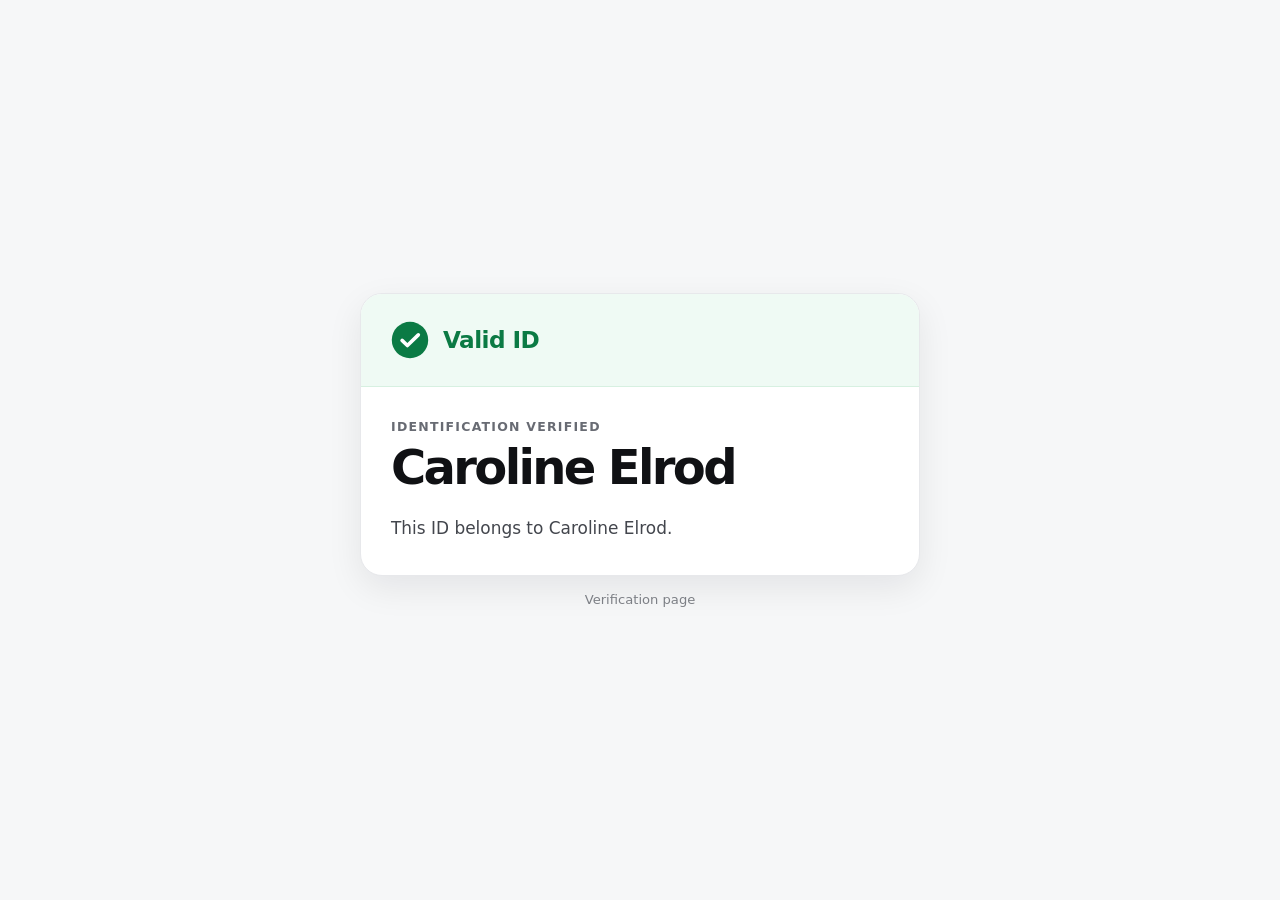
<file: caroline/index.html>
<!doctype html>
<html lang="en">
<head>
  <meta charset="utf-8" />
  <meta name="viewport" content="width=device-width, initial-scale=1" />
  <meta name="robots" content="noindex" />
  <title>Valid ID — Caroline Elrod</title>
  <link rel="stylesheet" href="../styles.css" />
</head>
<body>
  <main>
    <section class="card" aria-label="ID verification result">
      <header class="status">
        <svg class="checkmark" viewBox="0 0 48 48" aria-hidden="true">
          <circle cx="24" cy="24" r="23" fill="#0b7a44" />
          <path d="M14 24.5 20.7 31 34.5 17.5" fill="none" stroke="white" stroke-width="4.5" stroke-linecap="round" stroke-linejoin="round" />
        </svg>
        <h1>Valid ID</h1>
      </header>
      <div class="content">
        <p class="eyebrow">Identification verified</p>
        <h2 class="name">Caroline Elrod</h2>
        <p class="copy">This ID belongs to Caroline Elrod.</p>
      </div>
    </section>
    <footer>Verification page</footer>
  </main>
</body>
</html>
</file>
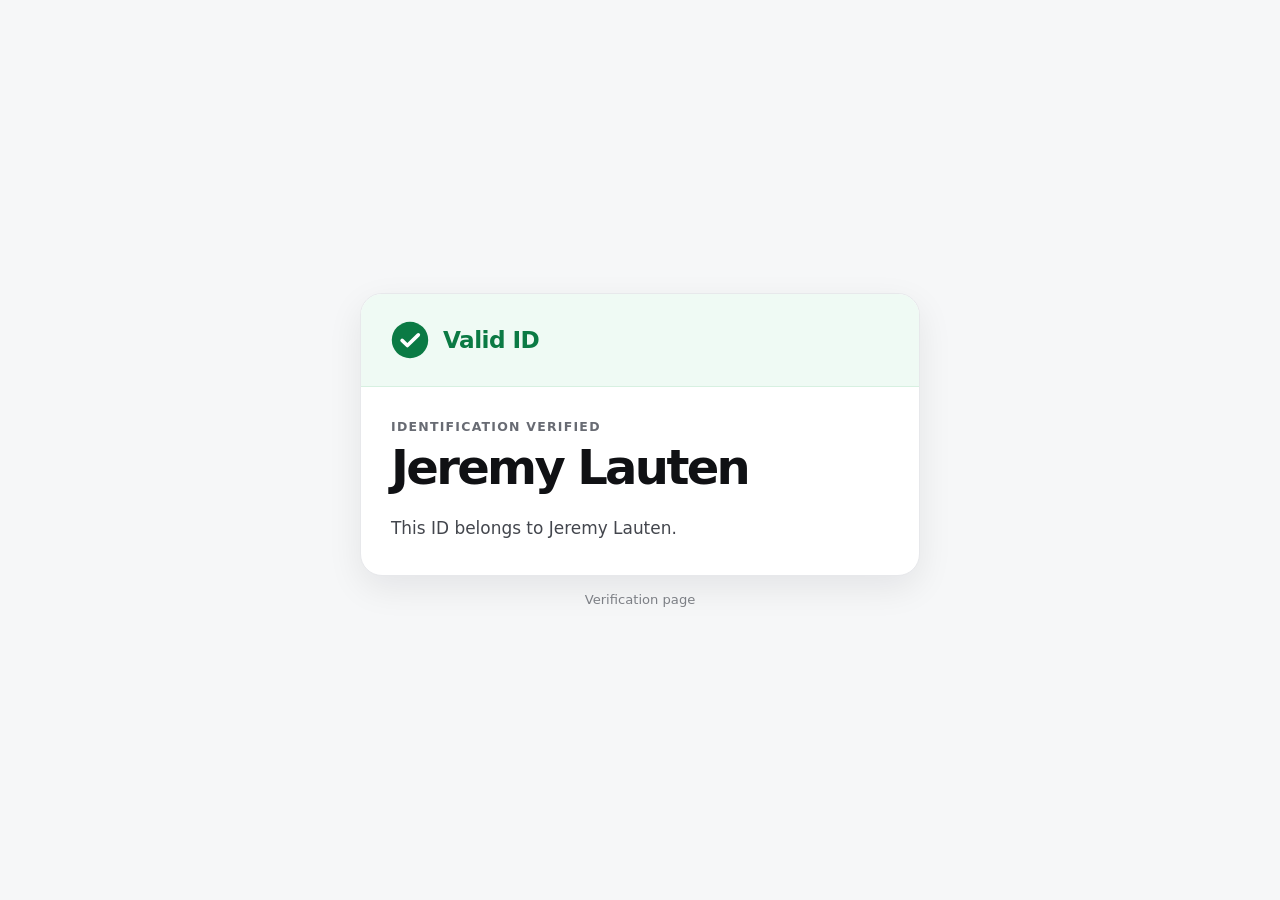
<file: jeremy/index.html>
<!doctype html>
<html lang="en">
<head>
  <meta charset="utf-8" />
  <meta name="viewport" content="width=device-width, initial-scale=1" />
  <meta name="robots" content="noindex" />
  <title>Valid ID — Jeremy Lauten</title>
  <link rel="stylesheet" href="../styles.css" />
</head>
<body>
  <main>
    <section class="card" aria-label="ID verification result">
      <header class="status">
        <svg class="checkmark" viewBox="0 0 48 48" aria-hidden="true">
          <circle cx="24" cy="24" r="23" fill="#0b7a44" />
          <path d="M14 24.5 20.7 31 34.5 17.5" fill="none" stroke="white" stroke-width="4.5" stroke-linecap="round" stroke-linejoin="round" />
        </svg>
        <h1>Valid ID</h1>
      </header>
      <div class="content">
        <p class="eyebrow">Identification verified</p>
        <h2 class="name">Jeremy Lauten</h2>
        <p class="copy">This ID belongs to Jeremy Lauten.</p>
      </div>
    </section>
    <footer>Verification page</footer>
  </main>
</body>
</html>
</file>
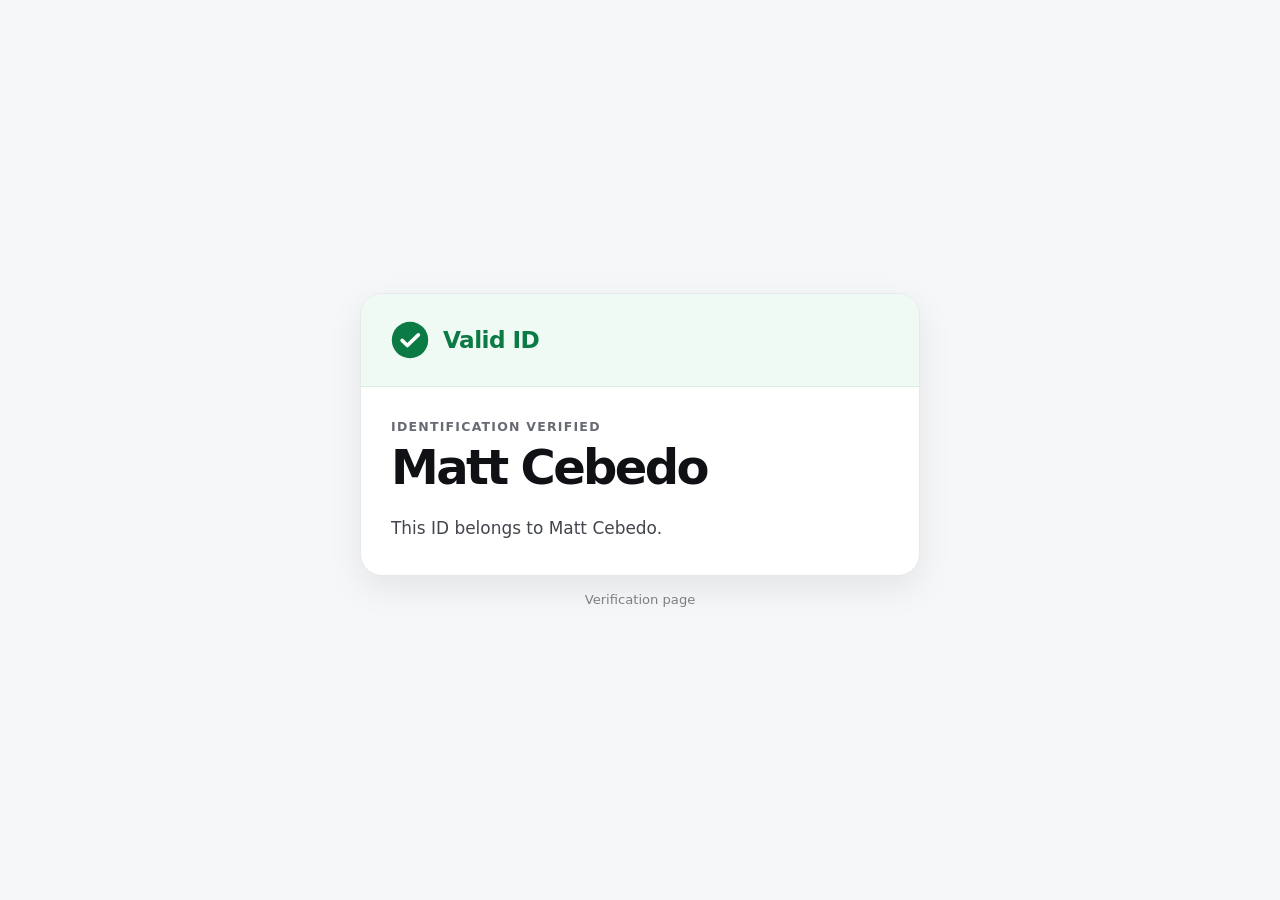
<file: matt/index.html>
<!doctype html>
<html lang="en">
<head>
  <meta charset="utf-8" />
  <meta name="viewport" content="width=device-width, initial-scale=1" />
  <meta name="robots" content="noindex" />
  <title>Valid ID — Matt Cebedo</title>
  <link rel="stylesheet" href="../styles.css" />
</head>
<body>
  <main>
    <section class="card" aria-label="ID verification result">
      <header class="status">
        <svg class="checkmark" viewBox="0 0 48 48" aria-hidden="true">
          <circle cx="24" cy="24" r="23" fill="#0b7a44" />
          <path d="M14 24.5 20.7 31 34.5 17.5" fill="none" stroke="white" stroke-width="4.5" stroke-linecap="round" stroke-linejoin="round" />
        </svg>
        <h1>Valid ID</h1>
      </header>
      <div class="content">
        <p class="eyebrow">Identification verified</p>
        <h2 class="name">Matt Cebedo</h2>
        <p class="copy">This ID belongs to Matt Cebedo.</p>
      </div>
    </section>
    <footer>Verification page</footer>
  </main>
</body>
</html>
</file>
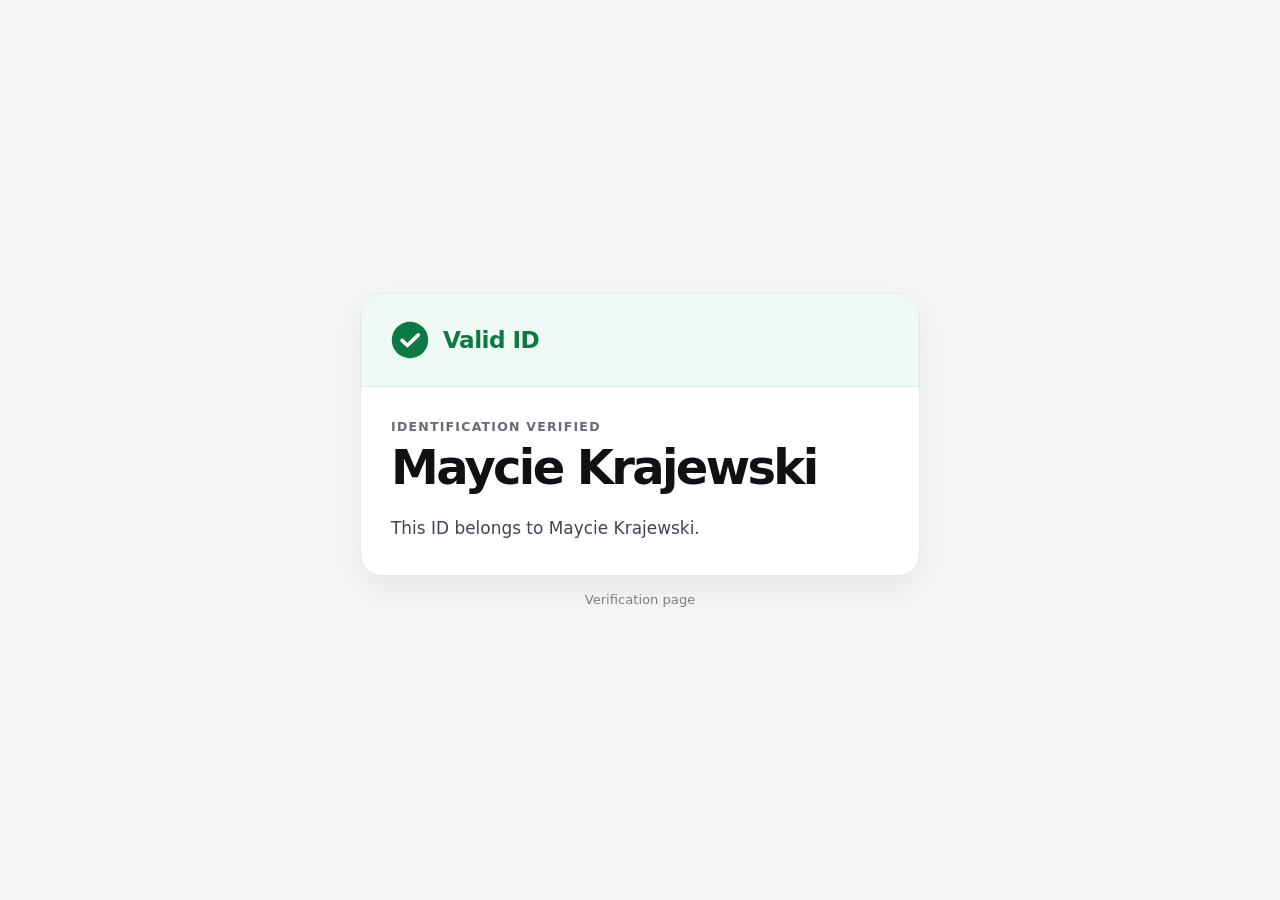
<file: maycie/index.html>
<!doctype html>
<html lang="en">
<head>
  <meta charset="utf-8" />
  <meta name="viewport" content="width=device-width, initial-scale=1" />
  <meta name="robots" content="noindex" />
  <title>Valid ID — Maycie Krajewski</title>
  <link rel="stylesheet" href="../styles.css" />
</head>
<body>
  <main>
    <section class="card" aria-label="ID verification result">
      <header class="status">
        <svg class="checkmark" viewBox="0 0 48 48" aria-hidden="true">
          <circle cx="24" cy="24" r="23" fill="#0b7a44" />
          <path d="M14 24.5 20.7 31 34.5 17.5" fill="none" stroke="white" stroke-width="4.5" stroke-linecap="round" stroke-linejoin="round" />
        </svg>
        <h1>Valid ID</h1>
      </header>
      <div class="content">
        <p class="eyebrow">Identification verified</p>
        <h2 class="name">Maycie Krajewski</h2>
        <p class="copy">This ID belongs to Maycie Krajewski.</p>
      </div>
    </section>
    <footer>Verification page</footer>
  </main>
</body>
</html>
</file>
<file: styles.css>
:root {
  color-scheme: light;
  --ink: #101114;
  --muted: #686b73;
  --line: #e7e8eb;
  --surface: #ffffff;
  --wash: #f6f7f8;
  --success: #0b7a44;
}

* { box-sizing: border-box; }

html, body { min-height: 100%; }

body {
  margin: 0;
  min-height: 100vh;
  display: grid;
  place-items: center;
  padding: 24px;
  background: var(--wash);
  color: var(--ink);
  font-family: Inter, ui-sans-serif, system-ui, -apple-system, BlinkMacSystemFont, "Segoe UI", sans-serif;
}

main {
  width: min(100%, 560px);
}

.card {
  overflow: hidden;
  background: var(--surface);
  border: 1px solid var(--line);
  border-radius: 22px;
  box-shadow: 0 12px 35px rgba(16, 17, 20, 0.08);
}

.status {
  display: flex;
  align-items: center;
  gap: 14px;
  padding: 27px 30px;
  background: #effaf4;
  border-bottom: 1px solid #d7f0e1;
}

.checkmark {
  width: 38px;
  height: 38px;
  flex: 0 0 auto;
}

.status h1 {
  margin: 0;
  color: var(--success);
  font-size: 1.45rem;
  line-height: 1.15;
  letter-spacing: -0.025em;
}

.content {
  padding: 32px 30px 34px;
}

.eyebrow {
  margin: 0 0 9px;
  color: var(--muted);
  font-size: 0.78rem;
  font-weight: 700;
  letter-spacing: 0.1em;
  text-transform: uppercase;
}

.name {
  margin: 0;
  font-size: clamp(2rem, 8vw, 3rem);
  line-height: 1;
  letter-spacing: -0.055em;
}

.copy {
  margin: 24px 0 0;
  color: #43464d;
  font-size: 1.06rem;
  line-height: 1.55;
}

footer {
  margin-top: 16px;
  color: #7c7f85;
  text-align: center;
  font-size: 0.82rem;
}

@media (max-width: 440px) {
  body { padding: 16px; }
  .status { padding: 23px 22px; }
  .content { padding: 28px 22px 30px; }
}
</file>
